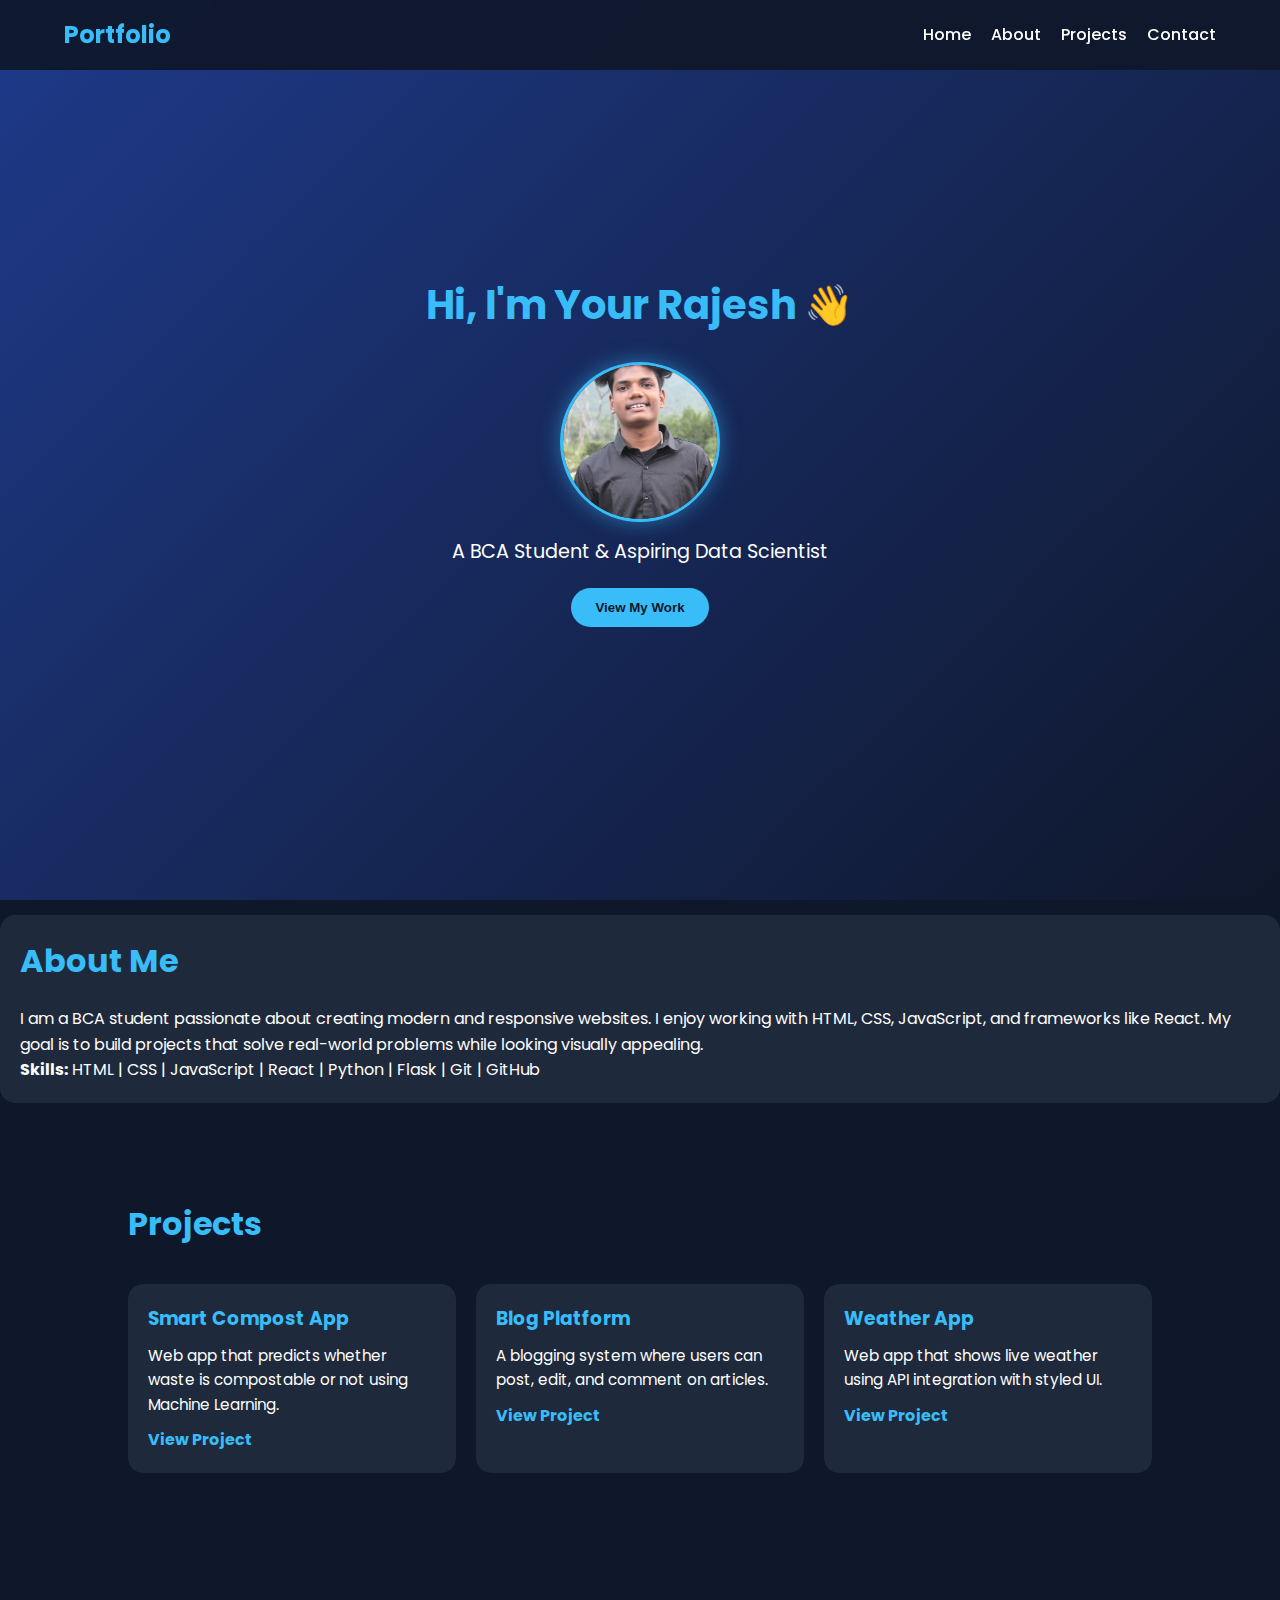
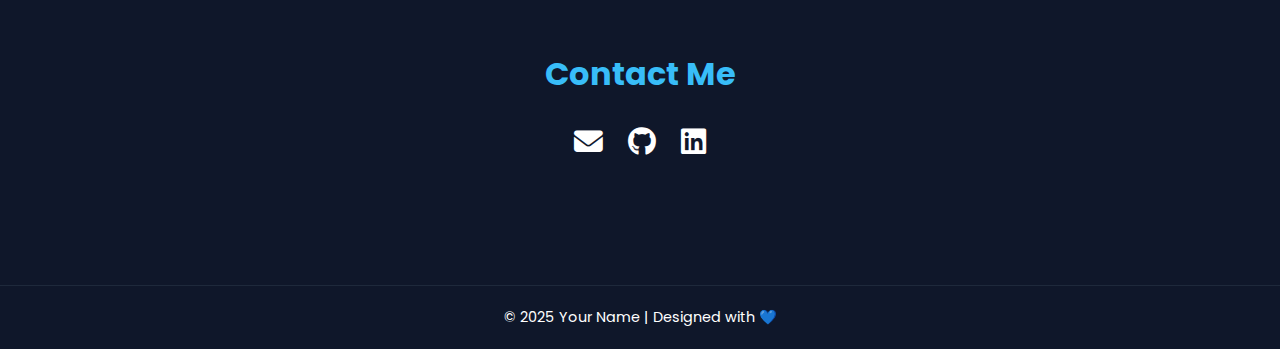
<file: Data_Science_&_Analytics/index.html>
<!DOCTYPE html>
<html lang="en">

<head>
    <meta charset="UTF-8" />
    <meta name="viewport" content="width=device-width, initial-scale=1.0" />
    <title>My Portfolio</title>
    <!-- Google Fonts -->
    <link href="https://fonts.googleapis.com/css2?family=Poppins:wght@400;600&display=swap" rel="stylesheet">
    <!-- Font Awesome for Icons -->
    <link rel="stylesheet" href="https://cdnjs.cloudflare.com/ajax/libs/font-awesome/6.4.0/css/all.min.css" />
    <!-- CSS -->
    <link rel="stylesheet" href="style.css">
</head>

<body>
    <!-- Navbar -->
    <nav>
        <h1>Portfolio</h1>
        <ul>
            <li><a href="#hero">Home</a></li>
            <li><a href="#about">About</a></li>
            <li><a href="#projects">Projects</a></li>
            <li><a href="#contact">Contact</a></li>
        </ul>
    </nav>

    <!-- Hero Section -->
    <section class="hero" id="hero">
        <h2>Hi, I'm <span>Your Rajesh</span> 👋</h2>
        <img src="my_photo.jpg" alt="photo" class="circle-img">
        <p>A BCA Student & Aspiring Data Scientist</p>
        <a href="#projects"><button class="btn">View My Work</button></a>
    </section>

    <!-- About Section -->
    <section id="about">
        <h2>About Me</h2>
        <p>I am a BCA student passionate about creating modern and responsive websites. I enjoy working with HTML, CSS, JavaScript, and frameworks like React. My goal is to build projects that solve real-world problems while looking visually appealing.</p>
        <p><strong>Skills:</strong> HTML | CSS | JavaScript | React | Python | Flask | Git | GitHub</p>
    </section>

    <!-- Projects Section -->
    <section id="projects">
        <h2>Projects</h2>
        <div class="projects-grid">
            <div class="project-card">
                <h3>Smart Compost App</h3>
                <p>Web app that predicts whether waste is compostable or not using Machine Learning.</p>
                <a href="https://github.com/rajeshrajesh696908-wq/MyPortfolio" target="_blank">View Project</a>
            </div>
            <div class="project-card">
                <h3>Blog Platform</h3>
                <p>A blogging system where users can post, edit, and comment on articles.</p>
                <a href="https://github.com/your-username/blog-platform" target="_blank">View Project</a>
            </div>
            <div class="project-card">
                <h3>Weather App</h3>
                <p>Web app that shows live weather using API integration with styled UI.</p>
                <a href="https://github.com/your-username/weather-app" target="_blank">View Project</a>
            </div>
        </div>
    </section>

    <!-- Contact Section -->
    <section id="contact">
        <h2>Contact Me</h2>
        <div class="contact-links">
            <a href="rajeshrajesh696908@gmail.com"><i class="fas fa-envelope"></i></a>
            <a href="https://github.com/rajeshrajesh696908-wq" target="_blank"><i class="fab fa-github"></i></a>
            <a href="https://linkedin.com/in/your-linkedin" target="_blank"><i class="fab fa-linkedin"></i></a>
        </div>
    </section>

    <!-- Footer -->
    <footer>
        <p>© 2025 Your Name | Designed with 💙</p>
    </footer>

    <!-- JavaScript -->
    <script src="script.js"></script>
</body>

</html>
</file>
<file: Data_Science_&_Analytics/style.css>
/* Reset */

* {
    margin: 0;
    padding: 0;
    box-sizing: border-box;
}

body {
    font-family: "Poppins", sans-serif;
    line-height: 1.6;
    background: #0f172a;
    color: #fff;
    scroll-behavior: smooth;
}


/* Navbar */

nav {
    position: fixed;
    width: 100%;
    top: 0;
    left: 0;
    background: rgba(15, 23, 42, 0.95);
    padding: 1rem 5%;
    display: flex;
    justify-content: space-between;
    align-items: center;
    z-index: 1000;
    backdrop-filter: blur(8px);
}

nav h1 {
    font-size: 1.5rem;
    color: #38bdf8;
}

nav ul {
    display: flex;
    list-style: none;
}

nav ul li {
    margin-left: 20px;
}

nav ul li a {
    text-decoration: none;
    color: #fff;
    font-weight: 500;
    transition: 0.3s;
}

nav ul li a:hover,
nav ul li a.active {
    color: #38bdf8;
}


/* Hero Section */

.hero {
    height: 100vh;
    display: flex;
    flex-direction: column;
    justify-content: center;
    align-items: center;
    text-align: center;
    background: linear-gradient(135deg, #1e3a8a, #0f172a);
}

.circle-img {
    width: 160px;
    height: 160px;
    border-radius: 50%;
    object-fit: cover;
    margin: 15px 0;
    border: 3px solid #38bdf8;
    box-shadow: 0 0 20px rgba(56, 189, 248, 0.5);
}

.hero h2 {
    font-size: 2.5rem;
    margin-bottom: 10px;
}

.hero h2 span {
    color: #38bdf8;
}

.hero p {
    font-size: 1.2rem;
    margin-bottom: 20px;
}

.btn {
    padding: 12px 24px;
    background: #38bdf8;
    color: #0f172a;
    border: none;
    border-radius: 25px;
    font-weight: bold;
    cursor: pointer;
    transition: 0.3s;
}

.btn:hover {
    background: #0ea5e9;
    color: #fff;
}


/* Sections */

section {
    padding: 80px 10%;
    scroll-margin-top: 80px;
}

#about,
.project-card {
    background: #1e293b;
    border-radius: 15px;
    padding: 20px;
    margin: 15px 0;
}

h2 {
    font-size: 2rem;
    margin-bottom: 20px;
    color: #38bdf8;
}


/* Projects Grid */

.projects-grid {
    display: grid;
    grid-template-columns: repeat(auto-fit, minmax(280px, 1fr));
    gap: 20px;
}

.project-card {
    transition: 0.3s;
}

.project-card:hover {
    transform: translateY(-5px);
    box-shadow: 0 8px 20px rgba(0, 0, 0, 0.4);
}

.project-card h3 {
    margin-bottom: 10px;
    color: #38bdf8;
}

.project-card p {
    font-size: 0.95rem;
    margin-bottom: 10px;
}

.project-card a {
    color: #38bdf8;
    text-decoration: none;
    font-weight: bold;
}


/* Contact */

#contact h2 {
    text-align: center;
}

.contact-links {
    display: flex;
    justify-content: center;
    gap: 25px;
    margin-top: 20px;
}

.contact-links a {
    color: #fff;
    font-size: 1.8rem;
    transition: 0.3s;
}

.contact-links a:hover {
    color: #38bdf8;
}


/* Footer */

footer {
    text-align: center;
    padding: 20px;
    background: #0f172a;
    border-top: 1px solid #1e293b;
    margin-top: 40px;
    font-size: 0.9rem;
}
</file>
